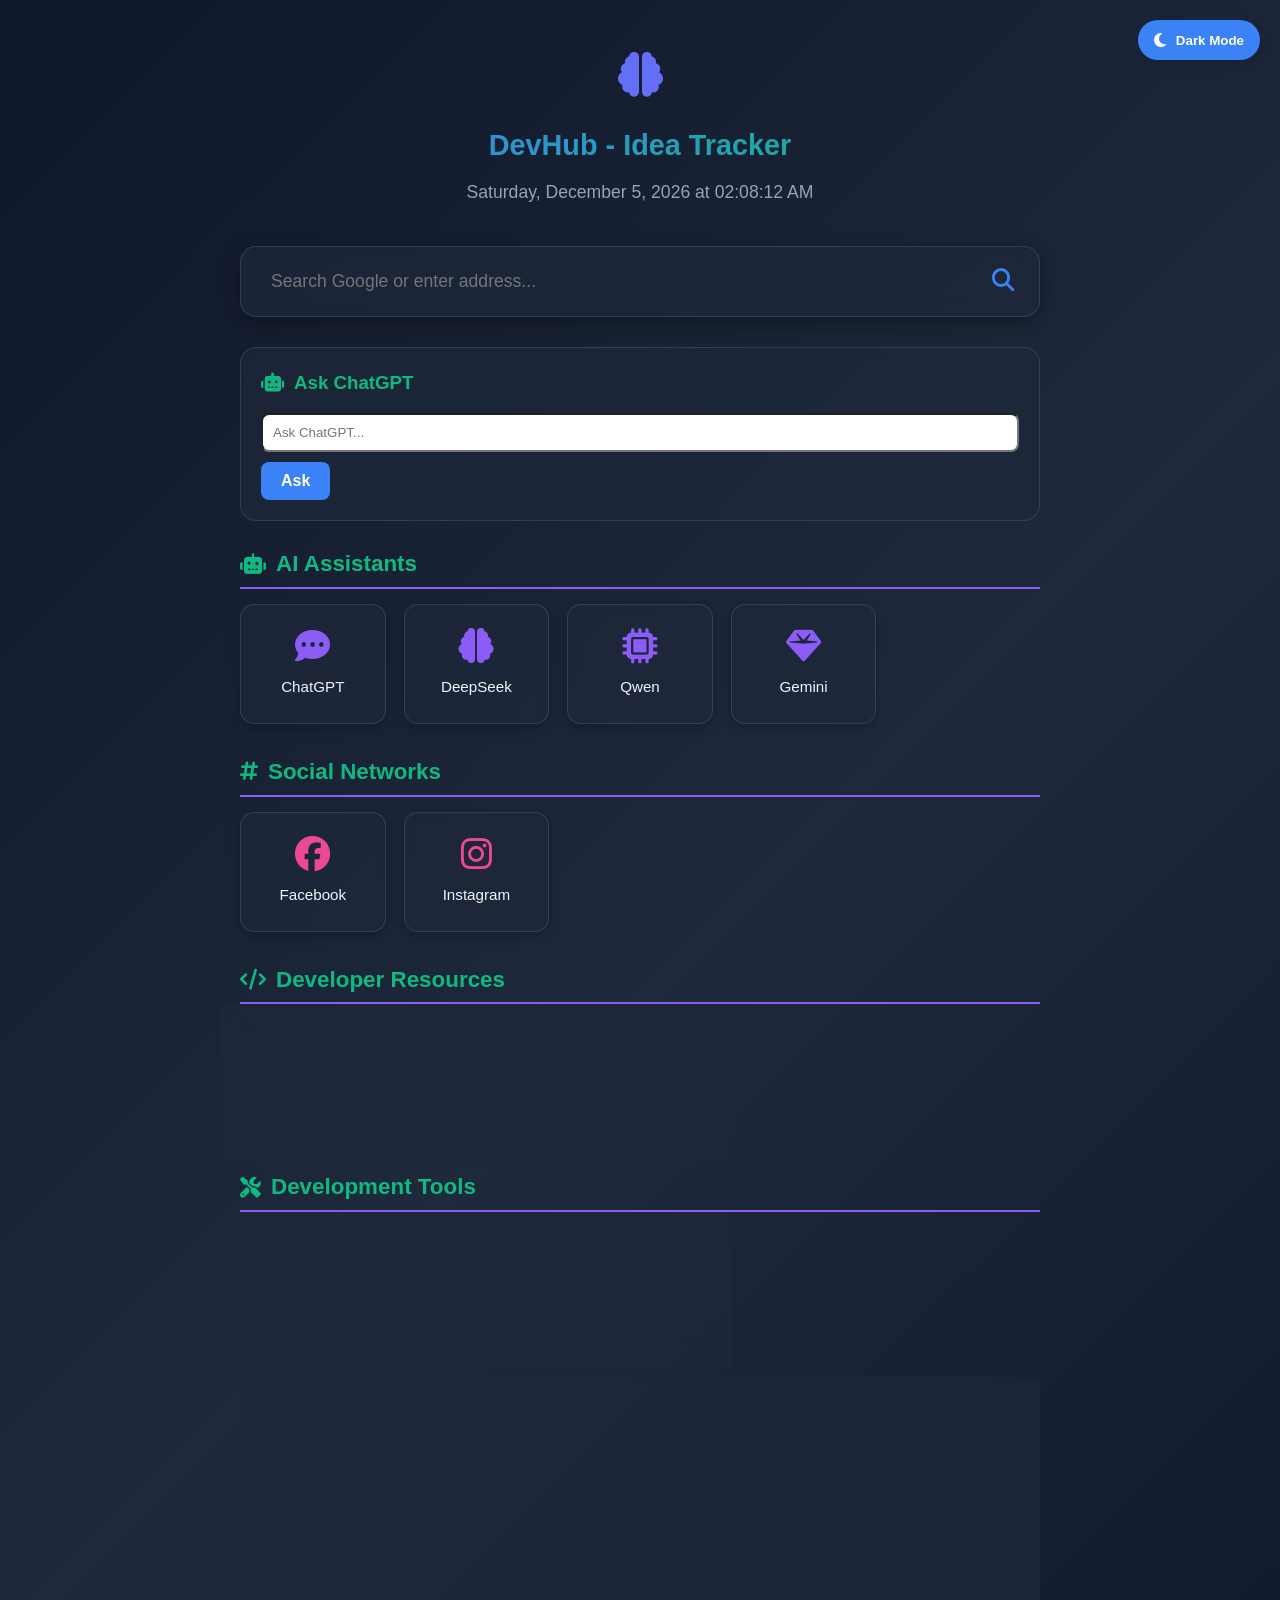
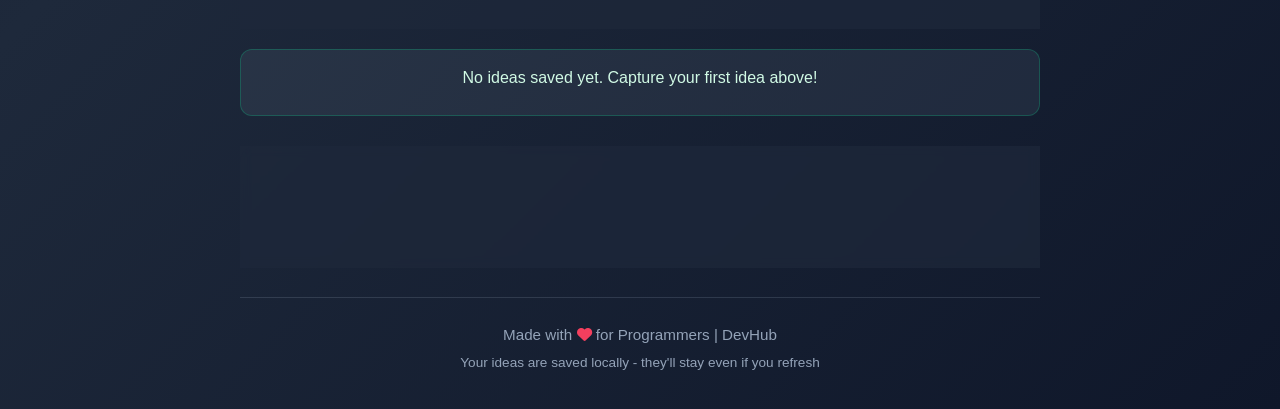
<file: index.html>
<!DOCTYPE html>
<html lang="en">
<head>
  <meta charset="UTF-8">
  <meta name="viewport" content="width=device-width, initial-scale=1.0">
  <title>DevHub - Programmer's Home</title>
  <link rel="stylesheet" href="https://cdnjs.cloudflare.com/ajax/libs/font-awesome/6.4.0/css/all.min.css">
  <link rel="stylesheet" href="style.css">
</head>
<body>
  <div class="container">
    <button id="theme-toggle">
      <i class="fas fa-moon"></i>
      <span>Dark Mode</span>
    </button>
    <header class="animate">
      <div class="logo">
        <i class="fas fa-brain"></i>
      </div>
      <h1>DevHub - Idea Tracker</h1>
      <div class="datetime" id="datetime">
        <!-- Date and time will be inserted here by JS -->
      </div>
    </header>

    <!-- Updated Search Section with Suggestions -->
    <div class="search-container animate delay-1">
      <div class="search-form">
        <input type="text" id="search-input" placeholder="Search Google or enter address...">
        <button id="search-button">
          <i class="fas fa-search"></i>
        </button>
      </div>
      <div id="suggestions" class="suggestions">
        <!-- Suggestions will appear here -->
      </div>
    </div>

    <!-- Ask ChatGPT Section -->
    <div class="idea-form" style="margin-top: 30px;">
      <h3><i class="fas fa-robot"></i> Ask ChatGPT</h3>
      <input id="chatgpt-query" type="text" placeholder="Ask ChatGPT..." style="width:100%;padding:10px;border-radius:8px;margin-bottom:10px;">
      <button onclick="askChatGPT()" style="padding:10px 20px;border-radius:8px;background:#3b82f6;color:white;font-weight:bold;border:none;">Ask</button>
    </div>

    <div class="section-container">
      <div class="ai">
        <h2 class="section-title animate delay-2">
          <i class="fas fa-robot"></i> AI Assistants
        </h2>
        <div class="links-grid">
          <div class="link-card animate delay-3" onclick="window.open('https://chat.openai.com', '_blank')">
            <i class="fas fa-comment-dots"></i>
            <span>ChatGPT</span>
          </div>
          <div class="link-card animate delay-4" onclick="window.open('https://www.deepseek.com', '_blank')">
            <i class="fas fa-brain"></i>
            <span>DeepSeek</span>
          </div>
          <div class="link-card animate delay-5" onclick="window.open('https://chat.qwen.ai/', '_blank')">
            <i class="fas fa-microchip"></i>
            <span>Qwen</span>
          </div>
          <div class="link-card animate delay-3" onclick="window.open('https://gemini.google.com', '_blank')">
            <i class="fas fa-gem"></i>
            <span>Gemini</span>
          </div>
        </div>
      </div>

      <div class="social">
        <h2 class="section-title animate delay-2">
          <i class="fas fa-hashtag"></i> Social Networks
        </h2>
        <div class="links-grid">
          <div class="link-card animate delay-4" onclick="window.open('https://facebook.com', '_blank')">
            <i class="fab fa-facebook"></i>
            <span>Facebook</span>
          </div>
          <div class="link-card animate delay-5" onclick="window.open('https://instagram.com', '_blank')">
            <i class="fab fa-instagram"></i>
            <span>Instagram</span>
          </div>
        </div>
      </div>

      <div class="dev">
        <h2 class="section-title animate delay-2">
          <i class="fas fa-code"></i> Developer Resources
        </h2>
        <div class="links-grid">
          <div class="link-card animate delay-3" onclick="window.open('https://github.com', '_blank')">
            <i class="fab fa-github"></i>
            <span>GitHub</span>
          </div>
          <div class="link-card animate delay-4" onclick="window.open('https://stackoverflow.com', '_blank')">
            <i class="fab fa-stack-overflow"></i>
            <span>Stack Overflow</span>
          </div>
          <div class="link-card animate delay-5" onclick="window.open('https://developer.mozilla.org', '_blank')">
            <i class="fab fa-firefox-browser"></i>
            <span>MDN Web Docs</span>
          </div>
        </div>
      </div>

      <div class="tools">
        <h2 class="section-title animate delay-2">
          <i class="fas fa-tools"></i> Development Tools
        </h2>
        <div class="links-grid">
          <div class="link-card animate delay-3" onclick="window.open('https://jsfiddle.net', '_blank')">
            <i class="fab fa-js"></i>
            <span>JSFiddle</span>
          </div>
          <div class="link-card animate delay-4" onclick="window.open('https://regex101.com', '_blank')">
            <i class="fas fa-terminal"></i>
            <span>Regex101</span>
          </div>
          <div class="link-card animate delay-5" onclick="window.open('https://jsonformatter.org', '_blank')">
            <i class="fas fa-brackets-curly"></i>
            <span>JSON Formatter</span>
          </div>
        </div>
      </div>
    </div>

    <!-- Idea Capture Section -->
    <div class="idea-section animate delay-2">
      <div class="idea-form">
        <h3><i class="fas fa-lightbulb"></i> Capture Your Ideas</h3>
        <textarea id="idea-input" placeholder="Got a programming idea? A project thought? Write it here before you forget..."></textarea>
        <button id="save-idea-btn">
          <i class="fas fa-save"></i> Save Idea
        </button>
      </div>

      <div class="ideas-container" id="ideas-container">
        <!-- Saved ideas will appear here -->
      </div>
    </div>

    <div class="quote animate delay-4">
      <p id="quote-text">
        "The best time to plant a tree was 20 years ago. The second best time is now."
      </p>
      <div class="author" id="quote-author">
        - Chinese Proverb
      </div>
    </div>

    <footer class="animate delay-5">
      <p>
        Made with <i class="fas fa-heart" style="color: #f43f5e;"></i> for Programmers | DevHub
      </p>
      <p style="margin-top: 5px; font-size: 0.85rem;">
        Your ideas are saved locally - they'll stay even if you refresh
      </p>
    </footer>
  </div>
  <script src="script.js"></script>
</body>
</html>
</file>
<file: style.css>
:root {
  --primary-bg: #0f172a;
  --secondary-bg: #1e293b;
  --accent-blue: #3b82f6;
  --accent-purple: #8b5cf6;
  --accent-green: #10b981;
  --accent-pink: #ec4899;
  --accent-orange: #f97316;
  --text-primary: #f1f5f9;
  --text-secondary: #94a3b8;
  --card-bg: rgba(30, 41, 59, 0.7);
  --card-border: rgba(148, 163, 184, 0.2);
  --idea-card: rgba(16, 185, 129, 0.15);
}

* {
  margin: 0;
  padding: 0;
  box-sizing: border-box;
}

body {
  background: linear-gradient(135deg, var(--primary-bg), #1e293b, #0f172a);
  color: var(--text-primary);
  min-height: 100vh;
  padding: 20px;
  display: flex;
  flex-direction: column;
  align-items: center;
  overflow-x: hidden;
  font-family: 'Segoe UI', Tahoma, Geneva, Verdana, sans-serif;
  line-height: 1.6;
}

.container {
  width: 100%;
  max-width: 800px;
  margin: 0 auto;
}

header {
  text-align: center;
  padding: 20px 0;
  margin-bottom: 20px;
  position: relative;
}

.logo {
  font-size: 2.8rem;
  margin-bottom: 10px;
  background: linear-gradient(90deg, var(--accent-blue), var(--accent-purple));
  -webkit-background-clip: text;
  background-clip: text;
  color: transparent;
}

h1 {
  font-size: 1.8rem;
  margin-bottom: 5px;
  background: linear-gradient(90deg, var(--accent-blue), var(--accent-green));
  -webkit-background-clip: text;
  background-clip: text;
  color: transparent;
  font-weight: 700;
}

.datetime {
  font-size: 1.1rem;
  color: var(--text-secondary);
  margin-top: 10px;
}

.search-container {
  background: var(--card-bg);
  border-radius: 16px;
  padding: 14px 20px;
  margin: 20px 0;
  box-shadow: 0 6px 20px rgba(0, 0, 0, 0.3);
  border: 1px solid var(--card-border);
  backdrop-filter: blur(10px);
  position: relative;
}

.search-form {
  display: flex;
  align-items: center;
  position: relative;
}

.search-form input {
  background: transparent;
  border: none;
  color: var(--text-primary);
  font-size: 1.1rem;
  padding: 10px;
  width: 100%;
  outline: none;
}

.search-form button {
  background: transparent;
  border: none;
  color: var(--accent-blue);
  font-size: 1.4rem;
  cursor: pointer;
  padding: 5px;
  transition: transform 0.3s;
}

.search-form button:hover {
  transform: scale(1.1);
}

.suggestions {
  display: none;
  position: relative;
  top: 100%;
  left: 0;
  right: 0;
  background: var(--secondary-bg);
  border-radius: 0 0 16px 16px;
  border: 1px solid var(--card-border);
  border-top: none;
  max-height: 200px;
  overflow-y: auto;
  z-index: 100;
  box-shadow: 0 6px 15px rgba(0, 0, 0, 0.3);
}

.suggestion-item {
  padding: 10px 20px;
  cursor: pointer;
  transition: background-color 0.2s;
  border-bottom: 1px solid rgba(148, 163, 184, 0.1);
  display: flex;
  align-items: center;
}

.suggestion-item:last-child {
  border-bottom: none;
}

.suggestion-item:hover {
  background-color: rgba(59, 130, 246, 0.1);
}

.suggestion-item i {
  margin-right: 10px;
  color: var(--accent-blue);
}

.section-container {
  display: grid;
  grid-template-columns: 1fr;
  gap: 25px;
  margin-top: 20px;
}

.section-title {
  font-size: 1.4rem;
  margin-bottom: 15px;
  color: var(--accent-green);
  display: flex;
  align-items: center;
  gap: 10px;
  padding: 5px 0;
  border-bottom: 2px solid var(--accent-purple);
}

.section-title i {
  font-size: 1.3rem;
}

.links-grid {
  display: grid;
  grid-template-columns: repeat(auto-fill, minmax(140px, 1fr));
  gap: 18px;
}

.link-card {
  background: var(--card-bg);
  border-radius: 14px;
  padding: 20px 10px;
  text-align: center;
  transition: all 0.3s ease;
  cursor: pointer;
  border: 1px solid var(--card-border);
  display: flex;
  flex-direction: column;
  align-items: center;
  justify-content: center;
  min-height: 120px;
  backdrop-filter: blur(5px);
  position: relative;
  overflow: hidden;
  box-shadow: 0 4px 12px rgba(0, 0, 0, 0.2);
}

.link-card::before {
  content: '';
  position: absolute;
  top: 0;
  left: 0;
  width: 100%;
  height: 4px;
  background: linear-gradient(90deg, var(--accent-blue), var(--accent-purple));
  transform: scaleX(0);
  transform-origin: left;
  transition: transform 0.3s ease;
}

.link-card:hover {
  transform: translateY(-7px);
  box-shadow: 0 8px 25px rgba(59, 130, 246, 0.25);
  border-color: rgba(59, 130, 246, 0.4);
}

.link-card:hover::before {
  transform: scaleX(1);
}

.link-card i {
  font-size: 2.2rem;
  margin-bottom: 12px;
  transition: transform 0.3s;
}

.link-card:hover i {
  transform: scale(1.15);
}

.link-card span {
  font-size: 0.95rem;
  color: var(--text-primary);
  font-weight: 500;
}

.ai .link-card i {
  color: var(--accent-purple);
}

.social .link-card i {
  color: var(--accent-pink);
}

.dev .link-card i {
  color: var(--accent-blue);
}

.tools .link-card i {
  color: var(--accent-green);
}

.idea-section {
  margin: 30px 0;
}

.idea-form {
  background: var(--card-bg);
  border-radius: 16px;
  padding: 20px;
  margin-bottom: 20px;
  border: 1px solid var(--card-border);
  backdrop-filter: blur(5px);
}

.idea-form h3 {
  color: var(--accent-green);
  margin-bottom: 15px;
  display: flex;
  align-items: center;
  gap: 10px;
}

.idea-form textarea {
  width: 100%;
  height: 100px;
  background: rgba(0, 0, 0, 0.2);
  border: 1px solid var(--card-border);
  border-radius: 10px;
  padding: 15px;
  color: var(--text-primary);
  font-size: 1rem;
  resize: vertical;
  margin-bottom: 15px;
}

.idea-form button {
  background: linear-gradient(90deg, var(--accent-green), var(--accent-blue));
  color: white;
  border: none;
  border-radius: 8px;
  padding: 12px 20px;
  font-size: 1rem;
  font-weight: 600;
  cursor: pointer;
  display: flex;
  align-items: center;
  gap: 8px;
  transition: transform 0.3s, opacity 0.3s;
}

.idea-form button:hover {
  transform: translateY(-2px);
  opacity: 0.9;
}

.ideas-container {
  display: grid;
  grid-template-columns: 1fr;
  gap: 15px;
}

.idea-card {
  background: var(--idea-card);
  border-radius: 12px;
  padding: 15px;
  border: 1px solid rgba(16, 185, 129, 0.3);
  position: relative;
}

.idea-card p {
  margin-bottom: 10px;
  color: #d1fae5;
}

.idea-card .timestamp {
  font-size: 0.8rem;
  color: var(--accent-green);
  opacity: 0.7;
}

.idea-card .delete-btn {
  position: absolute;
  top: 10px;
  right: 10px;
  color: #f87171;
  background: transparent;
  border: none;
  font-size: 1.1rem;
  cursor: pointer;
  opacity: 0.7;
  transition: opacity 0.3s;
}

.idea-card .delete-btn:hover {
  opacity: 1;
}

.quote {
  background: var(--card-bg);
  border-radius: 16px;
  padding: 25px;
  margin: 30px 0;
  text-align: center;
  border: 1px solid var(--card-border);
  position: relative;
  overflow: hidden;
  backdrop-filter: blur(5px);
}

.quote::before {
  content: '"';
  position: absolute;
  top: -20px;
  left: 10px;
  font-size: 8rem;
  color: rgba(59, 130, 246, 0.1);
  font-family: serif;
}

.quote p {
  font-size: 1.2rem;
  color: var(--text-primary);
  margin-bottom: 10px;
  font-style: italic;
  position: relative;
  z-index: 2;
}

.quote .author {
  color: var(--accent-blue);
  font-weight: 600;
  font-size: 1.1rem;
}

footer {
  text-align: center;
  padding: 25px 0 15px;
  color: var(--text-secondary);
  font-size: 0.95rem;
  margin-top: auto;
  width: 100%;
  border-top: 1px solid rgba(148, 163, 184, 0.2);
}

@media (max-width: 768px) {
  .links-grid {
    grid-template-columns: repeat(auto-fill, minmax(130px, 1fr));
    gap: 15px;
  }
  .link-card {
    min-height: 110px;
  }
  .section-title {
    font-size: 1.3rem;
  }
}

@media (max-width: 480px) {
  .links-grid {
    grid-template-columns: repeat(2, 1fr);
  }
  .logo {
    font-size: 2.4rem;
  }
  h1 {
    font-size: 1.5rem;
  }
  .search-container {
    padding: 12px 18px;
  }
  .quote {
    padding: 20px 15px;
  }
  .quote p {
    font-size: 1.1rem;
  }
}

@media (max-width: 350px) {
  .links-grid {
    grid-template-columns: 1fr;
  }
}

@keyframes fadeIn {
  from {
    opacity: 0;
    transform: translateY(20px);
  }
  to {
    opacity: 1;
    transform: translateY(0);
  }
}

.animate {
  animation: fadeIn 0.6s ease-out forwards;
}

.delay-1 {
  animation-delay: 0.1s;
}

.delay-2 {
  animation-delay: 0.2s;
}

.delay-3 {
  animation-delay: 0.3s;
}

.delay-4 {
  animation-delay: 0.4s;
}

.delay-5 {
  animation-delay: 0.5s;
}

.light-theme {
  --primary-bg: #f8fafc;
  --secondary-bg: #f1f5f9;
  --accent-blue: #0d9488;
  --accent-purple: #7c3aed;
  --accent-green: #10b981;
  --accent-pink: #ec4899;
  --accent-orange: #f97316;
  --text-primary: #0f172a;
  --text-secondary: #475569;
  --card-bg: rgba(255, 255, 255, 0.9);
  --card-border: rgba(203, 213, 225, 0.5);
  --idea-card: rgba(16, 185, 129, 0.1);
  --datetime-color: #1e293b;
}
/* Add this at the end of the light-theme section */
body.light-theme .idea-card p {
  color: #1e293b; /* Dark text for better contrast */
}

body.light-theme .idea-card .timestamp {
  color: #0d9488; /* Use accent color for timestamp */
  opacity: 0.8;
}

body.light-theme .idea-card .delete-btn {
  color: #ef4444 !important; /* Red for delete buttons */
}
body.light-theme .idea-card p {
  color: #1e293b; /* Dark blue-gray for readability */
}
body.light-theme .idea-card .timestamp {
  color: #0d9488; /* Teal accent color */
  opacity: 0.8;
}
body.light-theme .idea-card .delete-btn {
  color: #ef4444 !important; /* Consistent red color */
}
#theme-toggle {
  position: fixed;
  top: 20px;
  right: 20px;
  background: var(--accent-blue);
  color: white;
  border: none;
  padding: 12px 16px;
  border-radius: 50px;
  cursor: pointer;
  z-index: 1000;
  display: flex;
  align-items: center;
  gap: 10px;
  box-shadow: 0 4px 15px rgba(0, 0, 0, 0.1);
  transition: all 0.3s ease;
  font-weight: 600;
  backdrop-filter: blur(10px);
}

#theme-toggle:hover {
  transform: translateY(-3px);
  box-shadow: 0 6px 20px rgba(13, 152, 136, 0.3);
}

#theme-toggle i {
  transition: all 0.3s ease;
  font-size: 1.2em;
}

body.light-theme {
  color: #0f172a;
  background: #fff;
}

.datetime.light-theme {
  color: #1e293b;
}

body.light-theme .logo,
body.light-theme .section-title i,
body.light-theme .idea-form h3 i,
body.light-theme .idea-card,
body.light-theme .quote::before {
  background: linear-gradient(90deg, #0d9488, #7c3aed) !important;
  -webkit-background-clip: text !important;
  background-clip: text !important;
  color: transparent !important;
}

body.light-theme .link-card {
  border: 1px solid #cbd5e1;
  box-shadow: 0 4px 12px rgba(0, 0, 0, 0.05);
}

body.light-theme .link-card:hover {
  box-shadow: 0 8px 25px rgba(13, 152, 136, 0.15);
}

body.light-theme .search-container {
  background: rgba(255, 255, 255, 0.9);
  border: 1px solid #cbd5e1;
  box-shadow: 0 6px 20px rgba(0, 0, 0, 0.08);
}

body.light-theme .quote {
  border: 1px solid #cbd5e1;
  box-shadow: 0 4px 15px rgba(0, 0, 0, 0.05);
}

body.light-theme .quote::before {
  color: rgba(13, 152, 136, 0.1);
}

body.light-theme .idea-card {
  background: rgba(16, 185, 129, 0.05);
  border: 1px solid rgba(16, 185, 129, 0.2);
}

body.light-theme .ideas-container {
  background: rgba(16, 185, 129, 0.05);
  border: 1px solid rgba(16, 185, 129, 0.2);
}

body,
body * {
  transition: all 0.3s ease;
}

body.light-theme .suggestion-item i,
body.light-theme .delete-btn,
body.light-theme .fa-heart {
  color: var(--accent-blue) !important;
}

body.light-theme footer {
  color: #475569;
  border-color: #e2e8f0;
}
</file>
